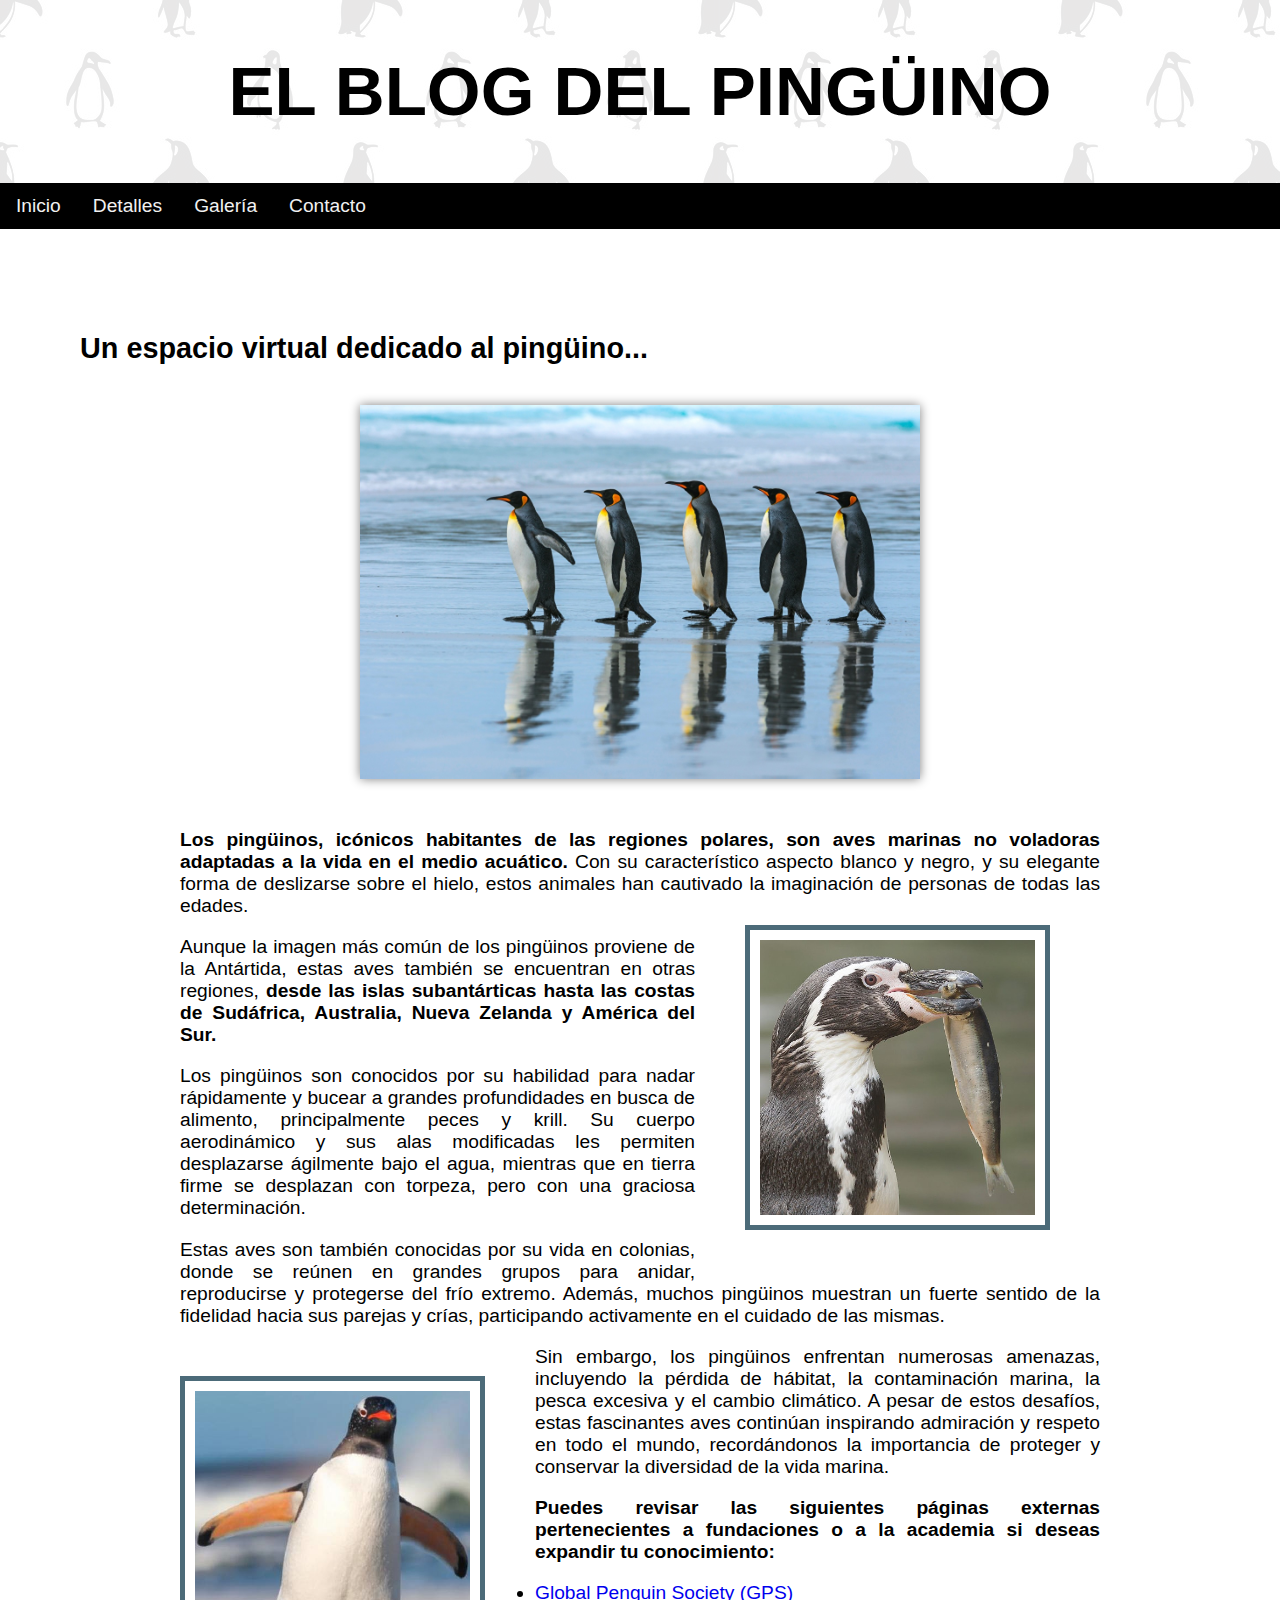
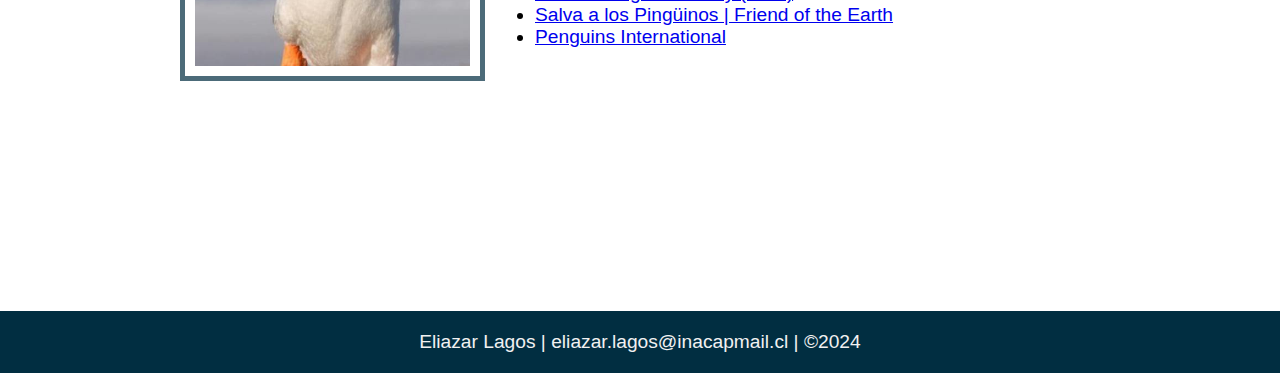
<file: index.html>
<!DOCTYPE html>
<html lang="es">
<head>
    <meta charset="UTF-8">
    <meta name="viewport" content="width=device-width, initial-scale=1.0">
    <title>Blog Del Pingüino - Inicio</title>
    <link rel="stylesheet" href="css/estilo.css">
</head>
<body>
    <header>
        <h1>EL BLOG DEL PINGÜINO</h1>
    </header>
    <nav>
        <a href="index.html">Inicio</a>
        <a href="detalles.html">Detalles</a>
        <a href="galeria.html">Galería</a>
        <a href="contacto.html">Contacto</a>
    </nav>
    <main>
        <h2>Un espacio virtual dedicado al pingüino...</h2>
        <img src="imagenes/penguinos_desfile.jpg" alt="Manada de pingüinos" class="centrar">
        <p><b>Los pingüinos, icónicos habitantes de las regiones polares, son aves marinas no voladoras adaptadas a la vida en el medio acuático.</b> Con su característico aspecto blanco y negro, y su elegante forma de deslizarse sobre el hielo, estos animales han cautivado la imaginación de personas de todas las edades.<img class="derecha" src="imagenes/pinguino_comiendo.jpg" alt="pinguino_comiendo"></p>
        <p>Aunque la imagen más común de los pingüinos proviene de la Antártida, estas aves también se encuentran en otras regiones, <b>desde las islas subantárticas hasta las costas de Sudáfrica, Australia, Nueva Zelanda y América del Sur.</b></p>
        <p>Los pingüinos son conocidos por su habilidad para nadar rápidamente y bucear a grandes profundidades en busca de alimento, principalmente peces y krill. Su cuerpo aerodinámico y sus alas modificadas les permiten desplazarse ágilmente bajo el agua, mientras que en tierra firme se desplazan con torpeza, pero con una graciosa determinación.</p>
        <p>Estas aves son también conocidas por su vida en colonias, donde se reúnen en grandes grupos para anidar, reproducirse y protegerse del frío extremo. Además, muchos pingüinos muestran un fuerte sentido de la fidelidad hacia sus parejas y crías, participando activamente en el cuidado de las mismas.</p>
        <p><img class="izquierda" src="imagenes/pinguino_feliz.png" alt="Un pingüino contento">Sin embargo, los pingüinos enfrentan numerosas amenazas, incluyendo la pérdida de hábitat, la contaminación marina, la pesca excesiva y el cambio climático. A pesar de estos desafíos, estas fascinantes aves continúan inspirando admiración y respeto en todo el mundo, recordándonos la importancia de proteger y conservar la diversidad de la vida marina.</p>
        <p><b>Puedes revisar las siguientes páginas externas pertenecientes a fundaciones o a la academia si deseas expandir tu conocimiento:</b></p>
        <ul>
            <li><a href="https://www.globalpenguinsociety.org/index_es.html">Global Penguin Society (GPS)</a></li>
            <li><a href="https://friendoftheearth.org/es/proyectos-de-conservacion/salva-a-los-pinguinos/">Salva a los Pingüinos | Friend of the Earth</a></li>
            <li><a href="https://www.penguinsinternational.org/">Penguins International</a></li>
        </ul>
    </main>
    <footer>
        <p>Eliazar Lagos | eliazar.lagos@inacapmail.cl | &copy;2024</p>
    </footer>
</body>
</html>
</file>
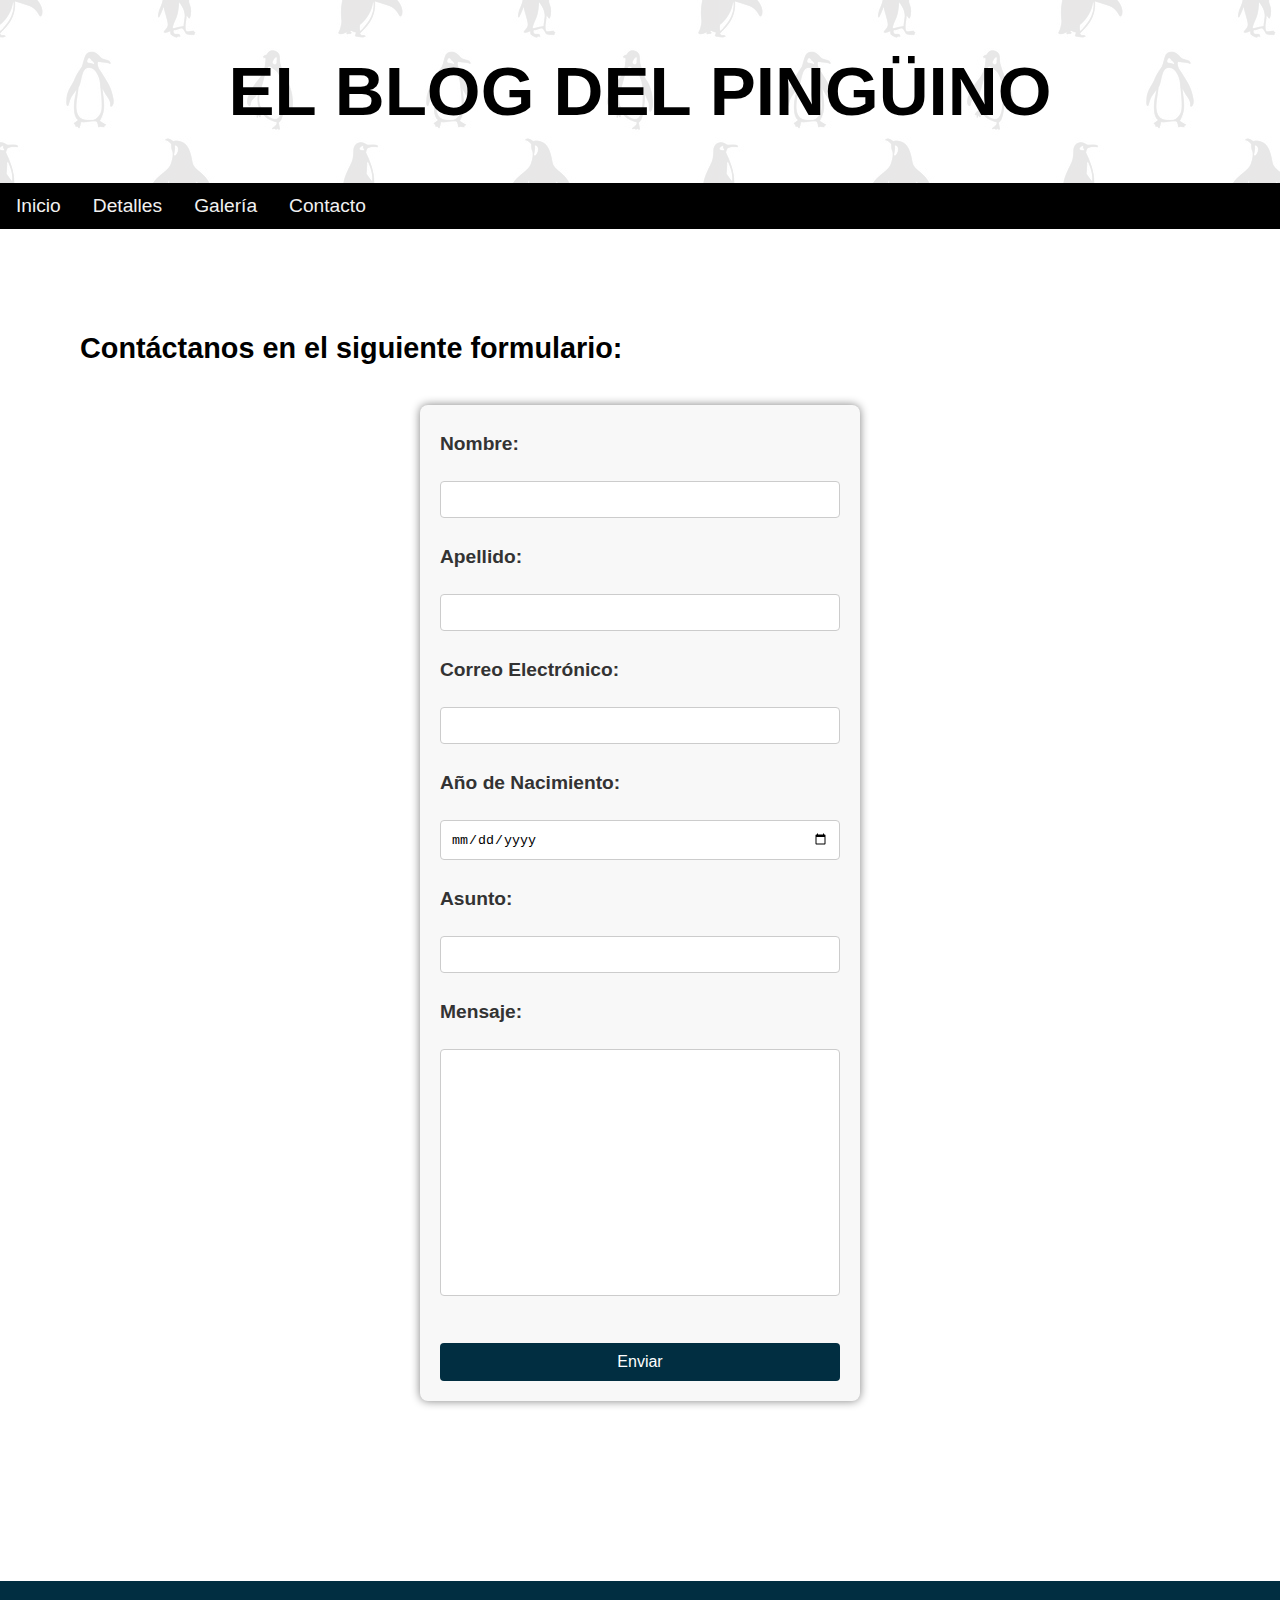
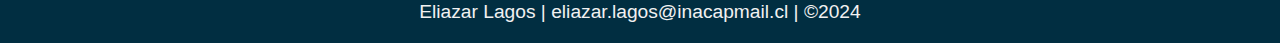
<file: contacto.html>
<!DOCTYPE html>
<html lang="es">
<head>
    <meta charset="UTF-8">
    <meta name="viewport" content="width=device-width, initial-scale=1.0">
    <title>Blog Del Pingüino - Contacto</title>
    <link rel="stylesheet" href="css/estilo.css">
</head>
<body>
    <header>
        <h1>EL BLOG DEL PINGÜINO</h1>
    </header>
    <nav>
        <a href="index.html">Inicio</a>
        <a href="detalles.html">Detalles</a>
        <a href="galeria.html">Galería</a>
        <a href="contacto.html">Contacto</a>
    </nav>
    <main>
        <h2>Contáctanos en el siguiente formulario:</h2>
        <form>
            <label for="fname"><b>Nombre:</b></label><br>
            <input type="text" id="fname" name="fname"><br>
            <label for="lname"><b>Apellido:</b></label><br>
            <input type="text" id="lname" name="lname">
            <br>
            <label for="email"><b>Correo Electrónico:</b></label>
            <br>
            <input type="text" id="email" name="email">
            <br>
            <label for="anio_nacimiento"><b>Año de Nacimiento:</b></label>
            <br>
            <input type="date" id="date" name="date">
            <br>
            <label for="subject"><b>Asunto:</b></label><br>
            <input type="text" id="subject" name="subject"><br>
            <label for="message"><b>Mensaje:</b></label><br>
            <textarea id="descripcion" name="descripcion" rows="15" cols="54"></textarea><br><br>
            <button type="submit">Enviar</button>
        </form> 
    </main>
    <footer>
        <p>Eliazar Lagos | eliazar.lagos@inacapmail.cl | &copy;2024</p>
    </footer>
</body>
</html>
</file>
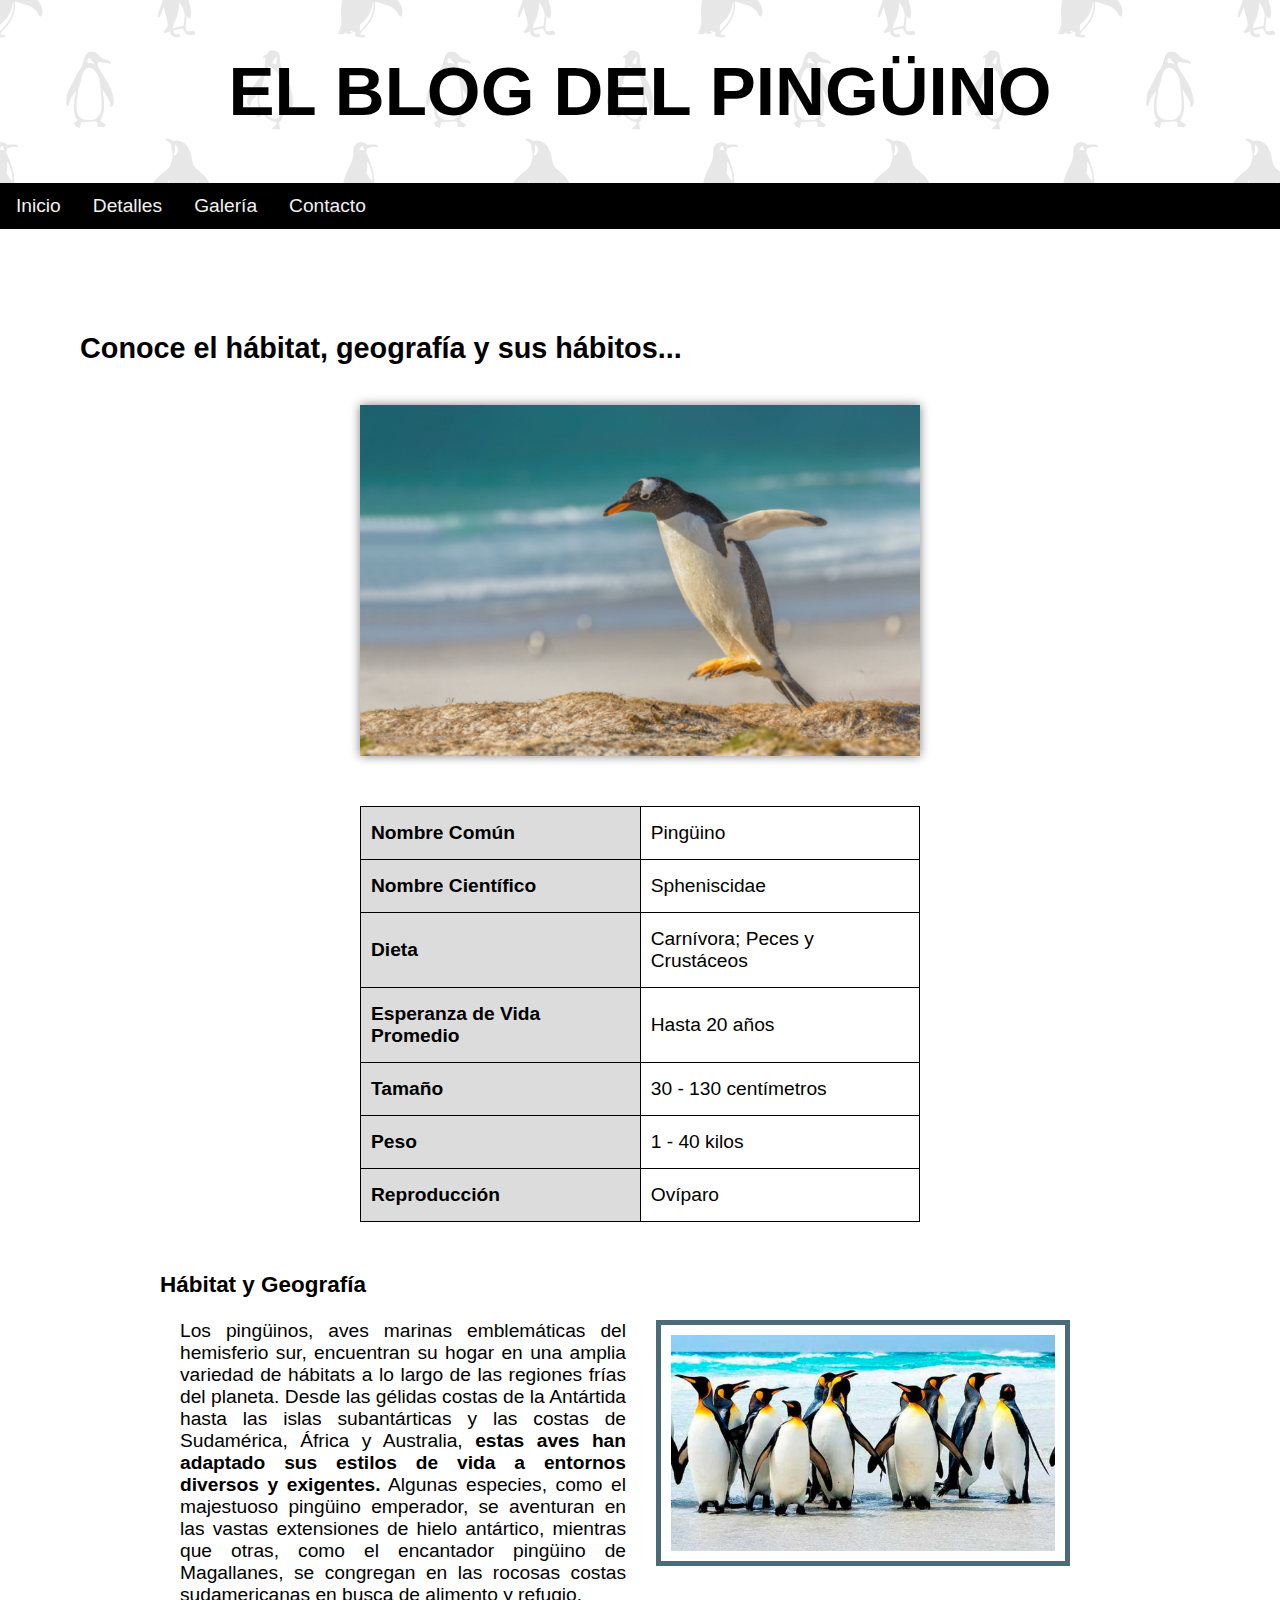
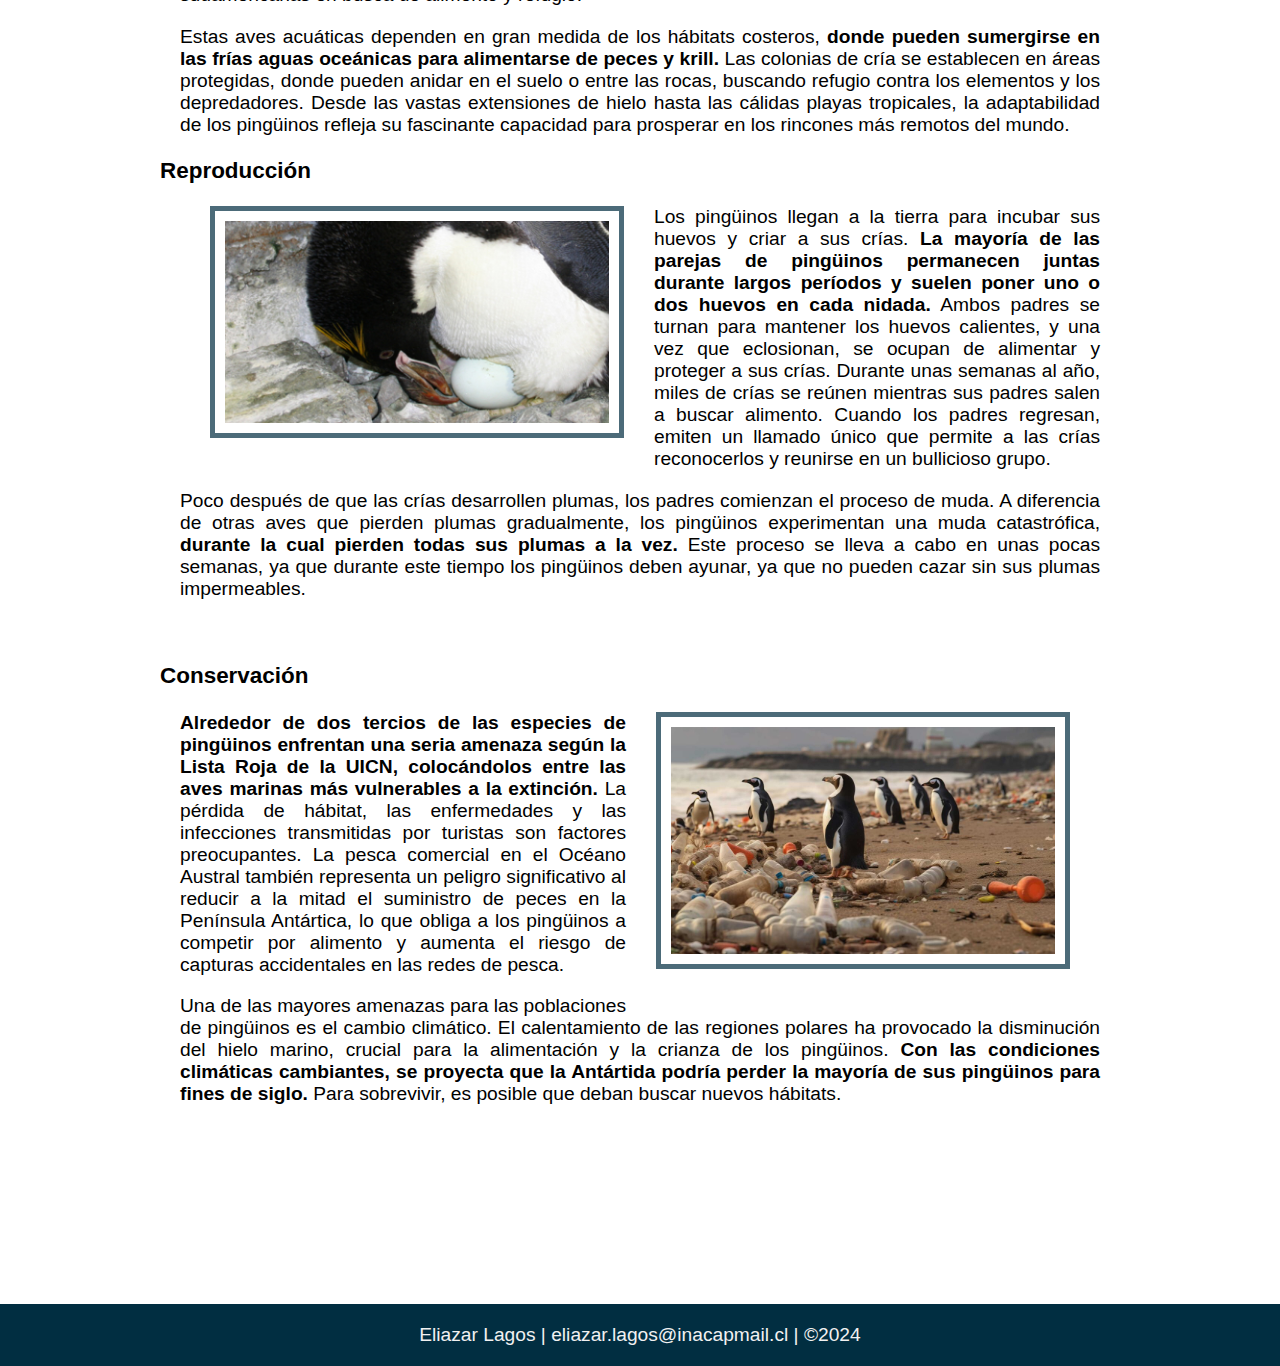
<file: detalles.html>
<!DOCTYPE html>
<html lang="es">
<head>
    <meta charset="UTF-8">
    <meta name="viewport" content="width=device-width, initial-scale=1.0">
    <title>Blog Del Pingüino - Detalles</title>
    <link rel="stylesheet" href="css/estilo.css">
</head>
<body>
    <header>
        <h1>EL BLOG DEL PINGÜINO</h1>
    </header>
    <nav>
        <a href="index.html">Inicio</a>
        <a href="detalles.html">Detalles</a>
        <a href="galeria.html">Galería</a>
        <a href="contacto.html">Contacto</a>
    </nav>
    <main>
        <h2>Conoce el hábitat, geografía y sus hábitos...</h2>
        <img class="centrar" src="imagenes/pinguino_gentoo.jpg" alt="Pingüino saltando">
            <table class="table">
                <thead>
                    <tr>
                        <th>Nombre Común</th>
                        <td>Pingüino</td>
                    </tr>
                </thead>
                <tbody>
                    <tr>
                        <th>Nombre Científico</th>
                        <td>Spheniscidae</td>
                    </tr>
                    <tr>
                        <th>Dieta</th>
                        <td>Carnívora; Peces y Crustáceos</td>
                    </tr>
                    <tr>
                        <th>Esperanza de Vida Promedio</th>
                        <td>Hasta 20 años</td>
                    </tr>
                    <tr>
                        <th>Tamaño</th>
                        <td>30 - 130 centímetros</td>
                    </tr>
                    <tr>
                        <th>Peso</th>
                        <td>1 - 40 kilos</td>
                    </tr>
                </tbody>
                <tfoot>
                    <tr>
                        <th>Reproducción</th>
                        <td>Ovíparo</td>
                    </tr>
                </tfoot>
            </table>
        <h3>Hábitat y Geografía</h3>
        <p><img class="derechaalt" src="imagenes/penguinos_postura.jpg" alt="Pengüino parado">Los pingüinos, aves marinas emblemáticas del hemisferio sur, encuentran su hogar en una amplia variedad de hábitats a lo largo de las regiones frías del planeta. Desde las gélidas costas de la Antártida hasta las islas subantárticas y las costas de Sudamérica, África y Australia,<b> estas aves han adaptado sus estilos de vida a entornos diversos y exigentes.</b> Algunas especies, como el majestuoso pingüino emperador, se aventuran en las vastas extensiones de hielo antártico, mientras que otras, como el encantador pingüino de Magallanes, se congregan en las rocosas costas sudamericanas en busca de alimento y refugio.</p>
        <p>Estas aves acuáticas dependen en gran medida de los hábitats costeros,<b> donde pueden sumergirse en las frías aguas oceánicas para alimentarse de peces y krill.</b> Las colonias de cría se establecen en áreas protegidas, donde pueden anidar en el suelo o entre las rocas, buscando refugio contra los elementos y los depredadores. Desde las vastas extensiones de hielo hasta las cálidas playas tropicales, la adaptabilidad de los pingüinos refleja su fascinante capacidad para prosperar en los rincones más remotos del mundo.</p>
        <h3>Reproducción</h3>
        <p><img class="izquierdaalt" src="imagenes/pinguino_incubando.jpg" alt="Pengüino incubando">Los pingüinos llegan a la tierra para incubar sus huevos y criar a sus crías. <b>La mayoría de las parejas de pingüinos permanecen juntas durante largos períodos y suelen poner uno o dos huevos en cada nidada.</b> Ambos padres se turnan para mantener los huevos calientes, y una vez que eclosionan, se ocupan de alimentar y proteger a sus crías. Durante unas semanas al año, miles de crías se reúnen mientras sus padres salen a buscar alimento. Cuando los padres regresan, emiten un llamado único que permite a las crías reconocerlos y reunirse en un bullicioso grupo.</p>
        <p>Poco después de que las crías desarrollen plumas, los padres comienzan el proceso de muda. A diferencia de otras aves que pierden plumas gradualmente, los pingüinos experimentan una muda catastrófica,<b> durante la cual pierden todas sus plumas a la vez.</b> Este proceso se lleva a cabo en unas pocas semanas, ya que durante este tiempo los pingüinos deben ayunar, ya que no pueden cazar sin sus plumas impermeables.</p>
        <br>
        <h3>Conservación</h3>
        <p><img class="derechaalt" src="imagenes/pinguino_basura.jpg" alt="Pengüino en playa contaminada"><b>Alrededor de dos tercios de las especies de pingüinos enfrentan una seria amenaza según la Lista Roja de la UICN, colocándolos entre las aves marinas más vulnerables a la extinción.</b> La pérdida de hábitat, las enfermedades y las infecciones transmitidas por turistas son factores preocupantes. La pesca comercial en el Océano Austral también representa un peligro significativo al reducir a la mitad el suministro de peces en la Península Antártica, lo que obliga a los pingüinos a competir por alimento y aumenta el riesgo de capturas accidentales en las redes de pesca.</p>
        <p>Una de las mayores amenazas para las poblaciones de pingüinos es el cambio climático. El calentamiento de las regiones polares ha provocado la disminución del hielo marino, crucial para la alimentación y la crianza de los pingüinos. <b>Con las condiciones climáticas cambiantes, se proyecta que la Antártida podría perder la mayoría de sus pingüinos para fines de siglo.</b> Para sobrevivir, es posible que deban buscar nuevos hábitats.</p>
    </main>
    <footer>
        <p>Eliazar Lagos | eliazar.lagos@inacapmail.cl | &copy;2024</p>
    </footer>
</body>
</html>
</file>
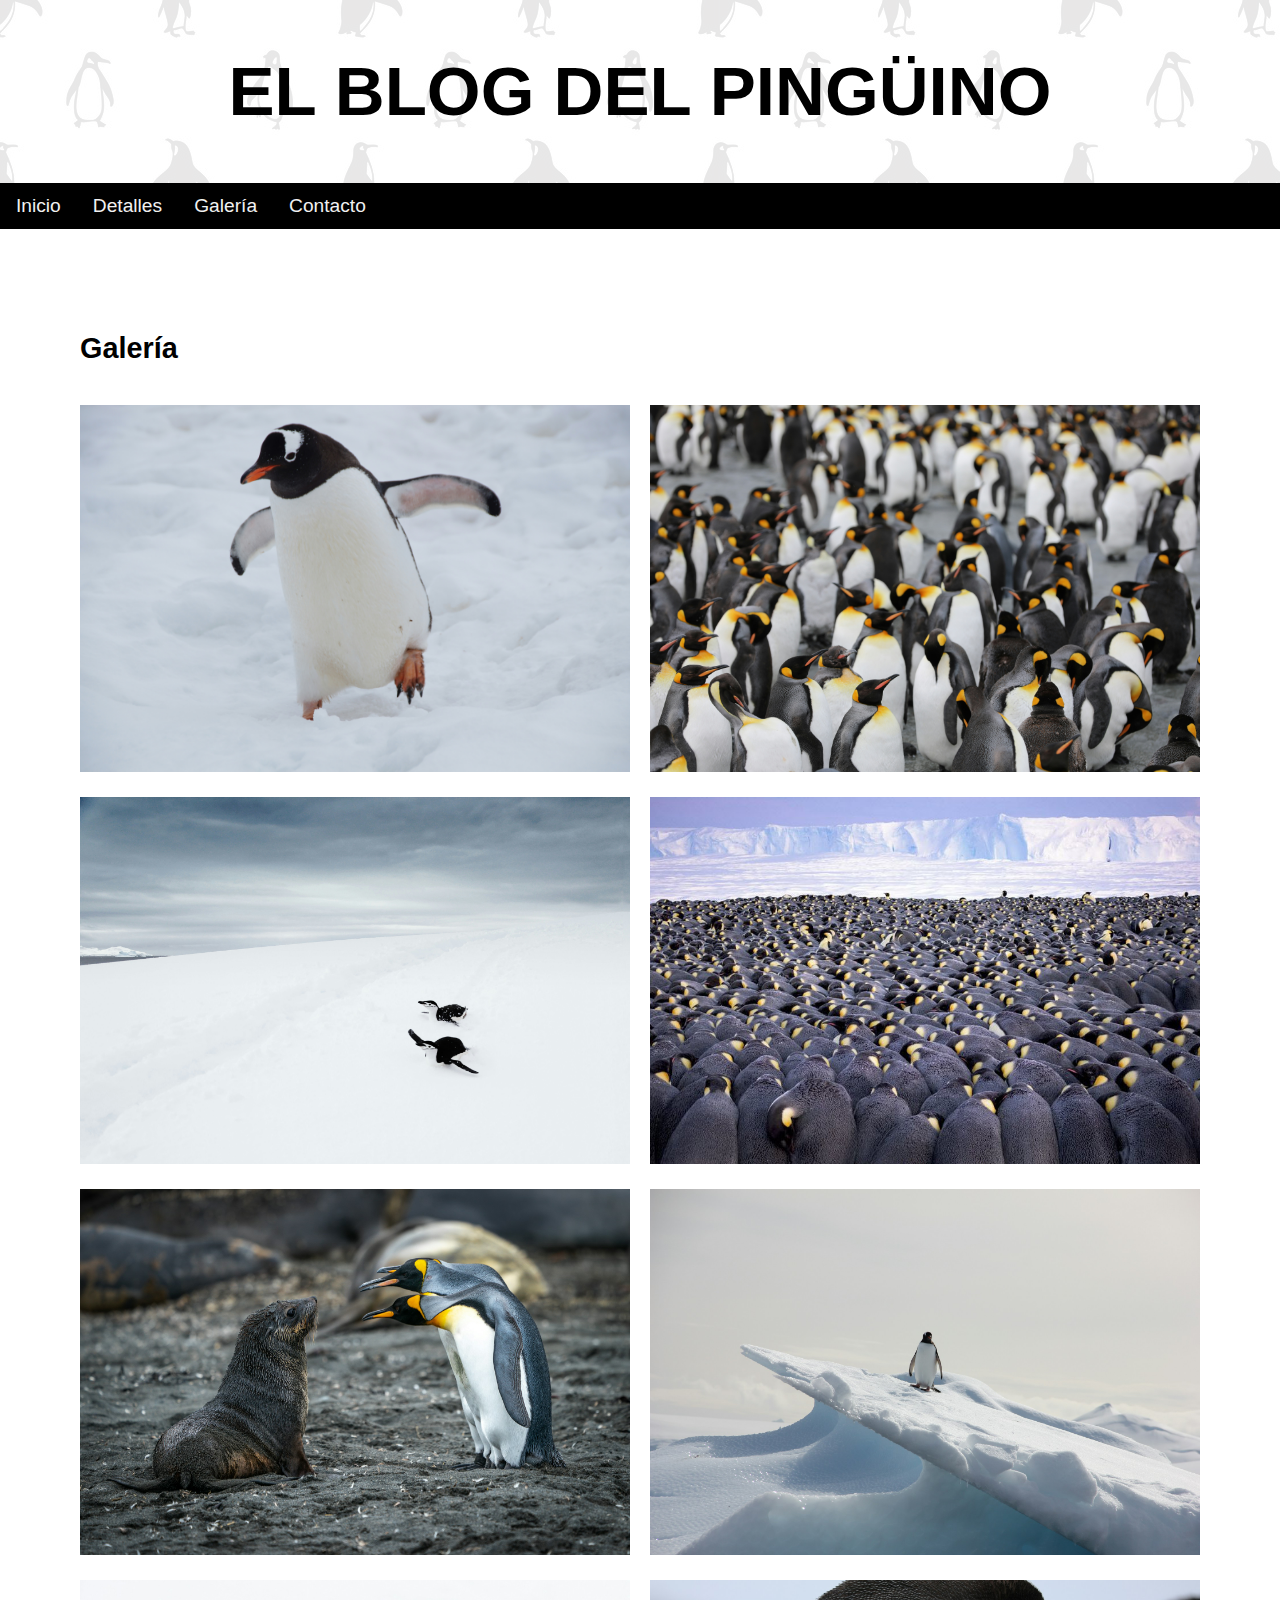
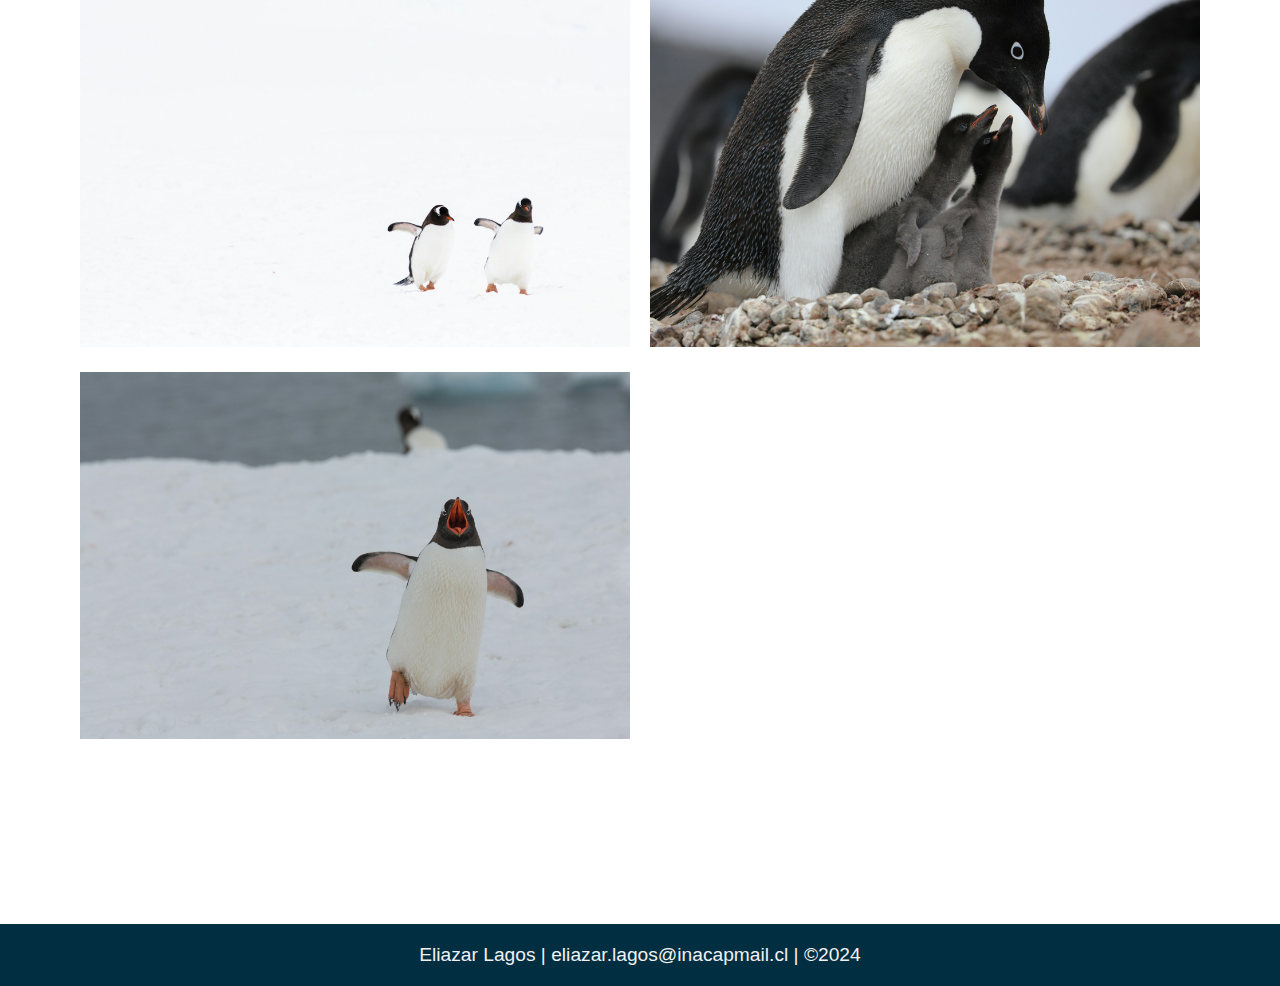
<file: galeria.html>
<!DOCTYPE html>
<html lang="es">
<head>
    <meta charset="UTF-8">
    <meta name="viewport" content="width=device-width, initial-scale=1.0">
    <title>Blog Del Pingüino - Galería</title>
    <link rel="stylesheet" href="css/estilo.css">
</head>
<body>
    <header>
        <h1>EL BLOG DEL PINGÜINO</h1>
    </header>
    <nav>
        <a href="index.html">Inicio</a>
        <a href="detalles.html">Detalles</a>
        <a href="galeria.html">Galería</a>
        <a href="contacto.html">Contacto</a>
    </nav>
    <main>
        <h2>Galería</h2>
        <div class="gallery">
            <div>
                <a target="_blank" href="imagenes/cornelius-ventures.jpg">
                    <img src="imagenes/cornelius-ventures.jpg" alt="Pingüino saltando">
                </a>
            </div>
            <div>
                <a target="_blank" href="imagenes/martin-wettstein-penguins.jpg">
                    <img src="imagenes/martin-wettstein-penguins.jpg" alt="Colonia de pingüinos">
                </a>
            </div>
            <div>
                <a target="_blank" href="imagenes/pinguinos_en_la_nieve.jpg">
                    <img src="imagenes/pinguinos_en_la_nieve.jpg" alt="Pingüinos deslizando">
                </a>
            </div>
            <div>
                <a target="_blank" href="imagenes/pinguino_manada_stefan.jpg">
                    <img src="imagenes/pinguino_manada_stefan.jpg" alt="Manada de pingüino">
                </a>
            </div>
            <div>
                <a target="_blank" href="imagenes/red_long.jpg">
                    <img src="imagenes/red_long.jpg" alt="Par de pingüinos curiosos">
                </a>
            </div>
            <div>
                <a target="_blank" href="imagenes/danielle_barnes.jpg">
                    <img src="imagenes/danielle_barnes.jpg" alt="Pingüinos a la distancia">
                </a>
            </div>
            <div>
                <a target="_blank" href="imagenes/dylan-shaw.jpg">
                    <img src="imagenes/dylan-shaw.jpg" alt="Pingüinos sobre fondo blanco">
                </a>
            </div>
            <div>
                <a target="_blank" href="imagenes/wettstein.jpg">
                    <img src="imagenes/wettstein.jpg" alt="Bebés pingüinos">
                </a>
            </div>
            <div>
                <a target="_blank" href="imagenes/venture_penguin.jpg">
                    <img src="imagenes/venture_penguin.jpg" alt="Pingüino chillón">
                </a>
            </div>
        </div>
    </main>
    <footer>
        <p>Eliazar Lagos | eliazar.lagos@inacapmail.cl | &copy;2024</p>
    </footer>
</body>
</html>
</file>
<file: css/estilo.css>
body {
    font-family: Arial, Helvetica, sans-serif;
    font-size: 1.2em;
    display: flex;
    flex-direction: column;
    min-height: 100vh; 
    margin: 0; 
}

header {
    background-image: url(../imagenes/patron_pingunos.png);
    font-family: Impact, Haettenschweiler, 'Arial Narrow Bold', sans-serif;
    font-size: 1.8em;
    text-align: center;
    padding: 5px;
}

nav {
    background-color: #000000;
    overflow: hidden;
    position: sticky;
    top: 0;
    z-index: 1000;
}

nav a {
    display: block;
    padding: 12px 16px;
    float: left;
    color: #f1f1f1;
    text-decoration: none;
    transition: 0.2s;
    font-family: Arial, Helvetica, sans-serif;
}

nav a:hover {
    background-color: #dddddd;
    color: #000000;
}

main {
    margin: 80px 80px 180px;
    z-index: 900;
    position: relative;
    flex: 1;
}

footer {
    background-color: #012e41;
    color: #f1f1f1;
    text-align: center;
    padding: 1px;
    flex-shrink: 0;
}

.centrar {
    display: block;
    width: 50%;
    margin-left: auto;
    margin-right: auto;
    box-shadow: 0px 0px 10px gray;
    margin-bottom: 50px;
}

.centraralt {
    display: block;
    width: 25em;
    margin-left: auto;
    margin-right: auto;
    margin-bottom: 50px;
    border: 5px solid #012e41b4;
    padding: 10px;
}

.derechaalt {
    float: right;
    width: 20em;
    margin-right: 30px;
    margin-left: 30px;
    margin-bottom: 30px;
    border: 5px solid #012e41b4;
    padding: 10px;
}

.izquierdaalt {
    float: left;
    width: 20em;
    margin-right: 30px;
    margin-left: 30px;
    margin-bottom: 30px;
    border: 5px solid #012e41b4;
    padding: 10px;
}

.derecha {
    float: right;
    width: 275px;
    height: 275px;
    margin-left: 50px;
    margin-right: 50px;
    margin-top: 30px;
    margin-bottom: 50px;
    border: 5px solid #012e41b4;
    padding: 10px;
}

.izquierda {
    float: left;
    width: 275px;
    height: 275px;
    margin-right: 50px;
    margin-top: 30px;
    margin-bottom: 50px;
    border: 5px solid #012e41b4;
    padding: 10px;
}

#estilizar_custom {
    width: 20%;
    margin-bottom: 50px;
}

main p {
    margin-left: 100px;
    margin-right: 100px;
    text-align: justify;
    text-justify: inter-word;
}

main ul {
    margin-left: 100px;
    margin-right: 100px;
}

table, th, td {
    border: 1px solid;
    border-collapse: collapse;
    padding-top: 15px;
    padding-right: 30px;
    padding-bottom: 15px;
    padding-left: 10px;
}

h2 {
    margin-bottom: 40px;
}

th {
    text-align: left;
    background-color: #00000023;
}

h3 {
    margin-left: 80px;
}

form {
    max-width: 400px;
    margin: 0 auto;
    background-color: #00000007;
    padding: 20px;
    border-radius: 8px;
    box-shadow: 0px 0px 10px gray;
}

label {
    display: block;
    margin-bottom: 4px;
    margin-top: 8px;
    color: #333;
}

input[type="text"],
input[type="email"],
input[type="number"] {
    width: 100%;
    padding: 10px;
    margin-bottom: 20px;
    border: 1px solid #ccc;
    border-radius: 4px;
    box-sizing: border-box;
}

textarea {
    resize: none;
    width: 100%;
    padding: 10px;
    margin-bottom: 20px;
    border: 1px solid #ccc;
    border-radius: 4px;
    box-sizing: border-box;
}

input[type="date"] {
    width: 100%;
    padding: 10px;
    margin-bottom: 20px;
    border: 1px solid #ccc;
    border-radius: 4px;
    box-sizing: border-box;
}

button[type="submit"] {
    background-color: #012e41;
    color: #fff;
    border: none;
    padding: 10px 20px;
    border-radius: 4px;
    cursor: pointer;
    font-size: 16px;
    display: block;
    width: 100%;
    transition: 0.2s;
}

button[type="submit"]:hover {
    background-color: #012e41c9;
}

#container {
    display:grid;
    grid-template-rows:auto 1fr auto;
    grid-template-columns:100%;
 
    min-height:100vh;
 
    min-height:100svh;
 }

#logo_penguin {
    width: 20em;
    margin-right: auto;
    margin-left: auto;
}

.gallery {
    display: grid;
    grid-template-columns: repeat(auto-fill, minmax(450px, 1fr)); 
    grid-gap: 20px;
}

.gallery img:hover{
    border: 1px solid #777;
    box-shadow: 0px 0px 10px gray;
    opacity: 0.95;
}
  
.gallery img {
    width: 100%;
    height: auto;
    transition: 0.2s;
}

.table {
    margin-left: auto;
    margin-right: auto;
    margin-bottom: 50px;
    width: 50%;
}
</file>
